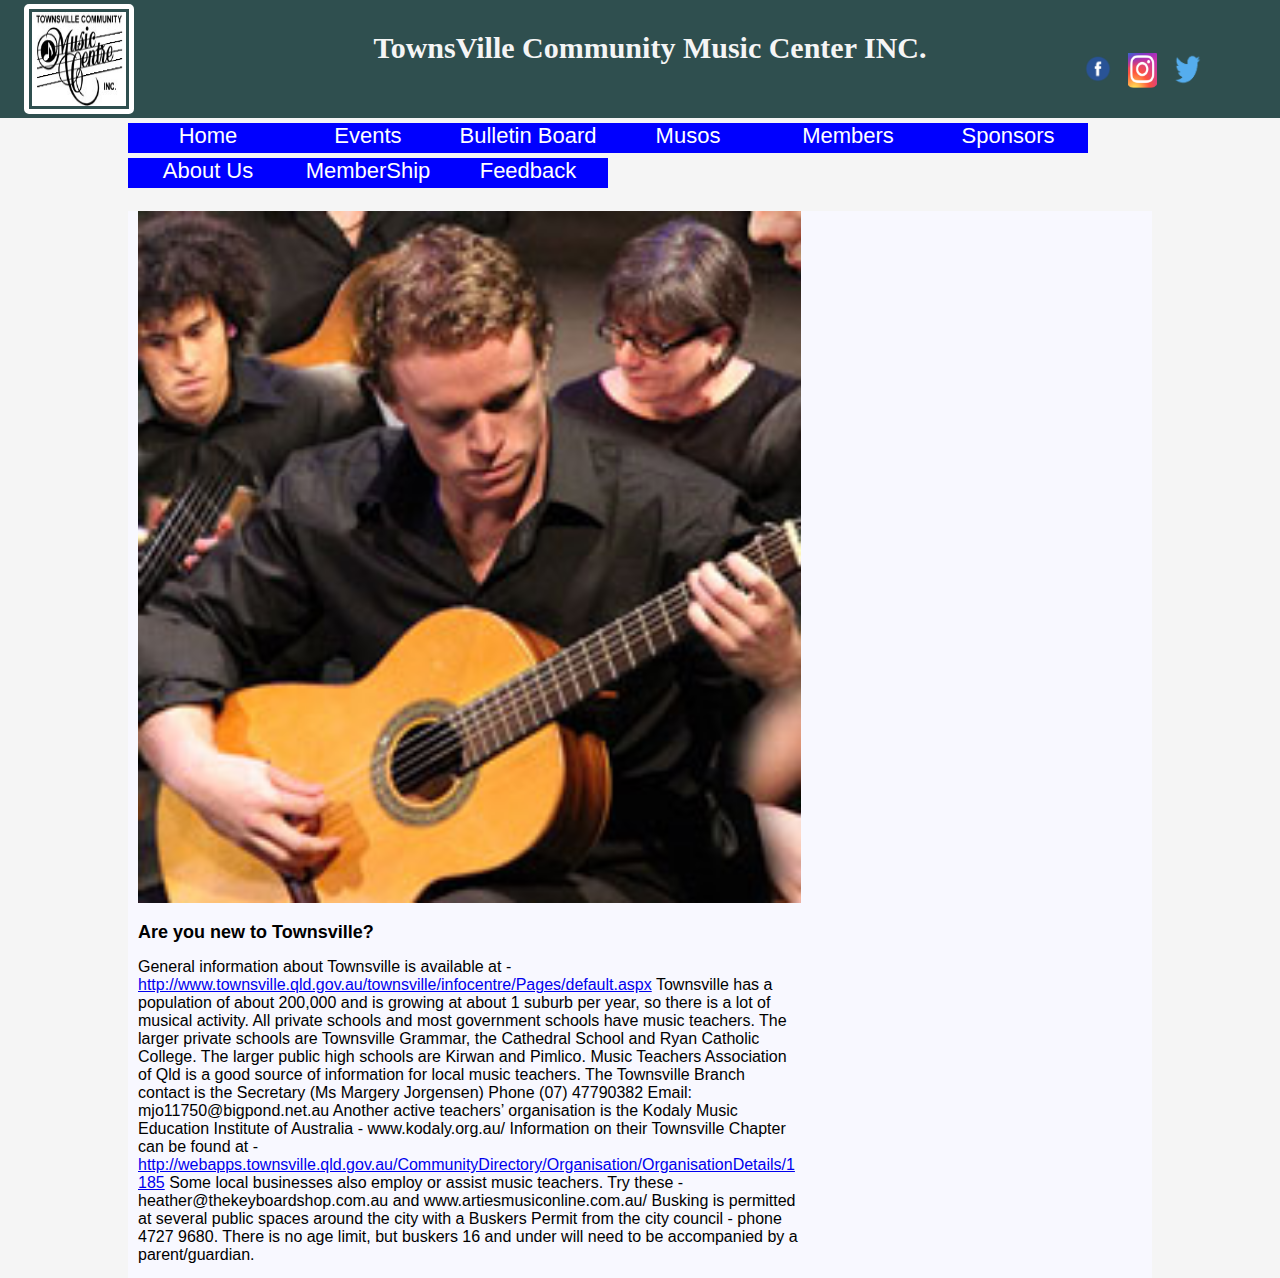
<file: index.html>
<!DOCTYPE html>
<html lang="en" xmlns="">
<head>
    <meta charset="UTF-8">
    <title>Home</title>
    <link rel="stylesheet" href="css/rwd.css" type="text/css">
    <link rel="stylesheet" href="css/styles.css" type="text/css">
    <link rel="stylesheet" href="css/nav.css" type="text/css">
    <script src="js/nav.js"></script>
    <script src="js/jquery-3.2.1.js"></script>
	


</head>
<body onLoad="run_first()">
<header class="col-12 col-s-12">
    <div class="col-10 col-s-12">
        <a href="index.html" ><img class="col-2" src="images/logo.jpg" id="logo" alt="logo image"></a>
        <h1 class=" col-8 header-heading">TownsVille Community Music Center INC.</h1>

    </div>
    <div class="col-2 col-s-12 menu-social-link">
        <nav>
            <img src="images/facebook.png" class="social-link-img">
            <img src="images/insta.png" class="social-link-img">
            <img src="images/twitter.png" class="social-link-img">
        </nav>
    </div>
</header>

<div class="row-custom">
    <ul class="top-level-menu" id="top_menu">
        <li><a href="index.html" >Home </a></li>
        <li>
            <a href="events.html" >Events</a>
        </li>
        <li><a href="bulletinboard.html" >Bulletin Board</a></li>
        <li><a href="musos.html" >Musos</a></li>
        <li><a href="members.html" >Members</a></li>
        <li><a href="sponsors.html">Sponsors</a></li>
        <li><a href="aboutus.html" >About Us</a></li>
        <li><a href="membershipapplicationform.html" >MemberShip</a></li>
        <li><a href="Feedback.html" >Feedback</a></li>
    </ul>
</div>
<br>




<div class="row-custom" style="background-color: ghostwhite">

    <div class="col-8 col-s-12">


<div>
    <img src="images/random1.jpg" class="volley-intro">
			     <p class="paragraph-align">
            
		
			
          <h2>Are you new to Townsville?</h2>
General information about Townsville is available at -

<a href="http://www.townsville.qld.gov.au/townsville/infocentre/Pages/default.aspx">
http://www.townsville.qld.gov.au/townsville/infocentre/Pages/default.aspx</a>

Townsville has a population of about 200,000 and is growing at about 1 suburb per year, so there is a lot of musical activity. All private schools and most government schools have music teachers. The larger private schools are Townsville Grammar, the Cathedral School and Ryan Catholic College. The larger public high schools are Kirwan and Pimlico.

Music Teachers Association of Qld is a good source of information for local music teachers.
The Townsville Branch contact is the Secretary (Ms Margery Jorgensen)
Phone (07) 47790382
Email: mjo11750@bigpond.net.au
Another active teachers’ organisation is the Kodaly Music Education Institute of Australia -
www.kodaly.org.au/
Information on their Townsville Chapter can be found at -

<a href="http://webapps.townsville.qld.gov.au/CommunityDirectory/Organisation/OrganisationDetails/1185">
http://webapps.townsville.qld.gov.au/CommunityDirectory/Organisation/OrganisationDetails/1185</a>

Some local businesses also employ or assist music teachers. Try these - 
heather@thekeyboardshop.com.au 
and www.artiesmusiconline.com.au/

Busking is permitted at several public spaces around the city with a Buskers Permit from the city council - phone 4727 9680.
There is no age limit, but buskers 16 and under will need to be accompanied by a parent/guardian.


        </p>
		
		</div>

     
       
    </div>
	</div>
	
	


		 



</body>







</body>
</html>
</file>
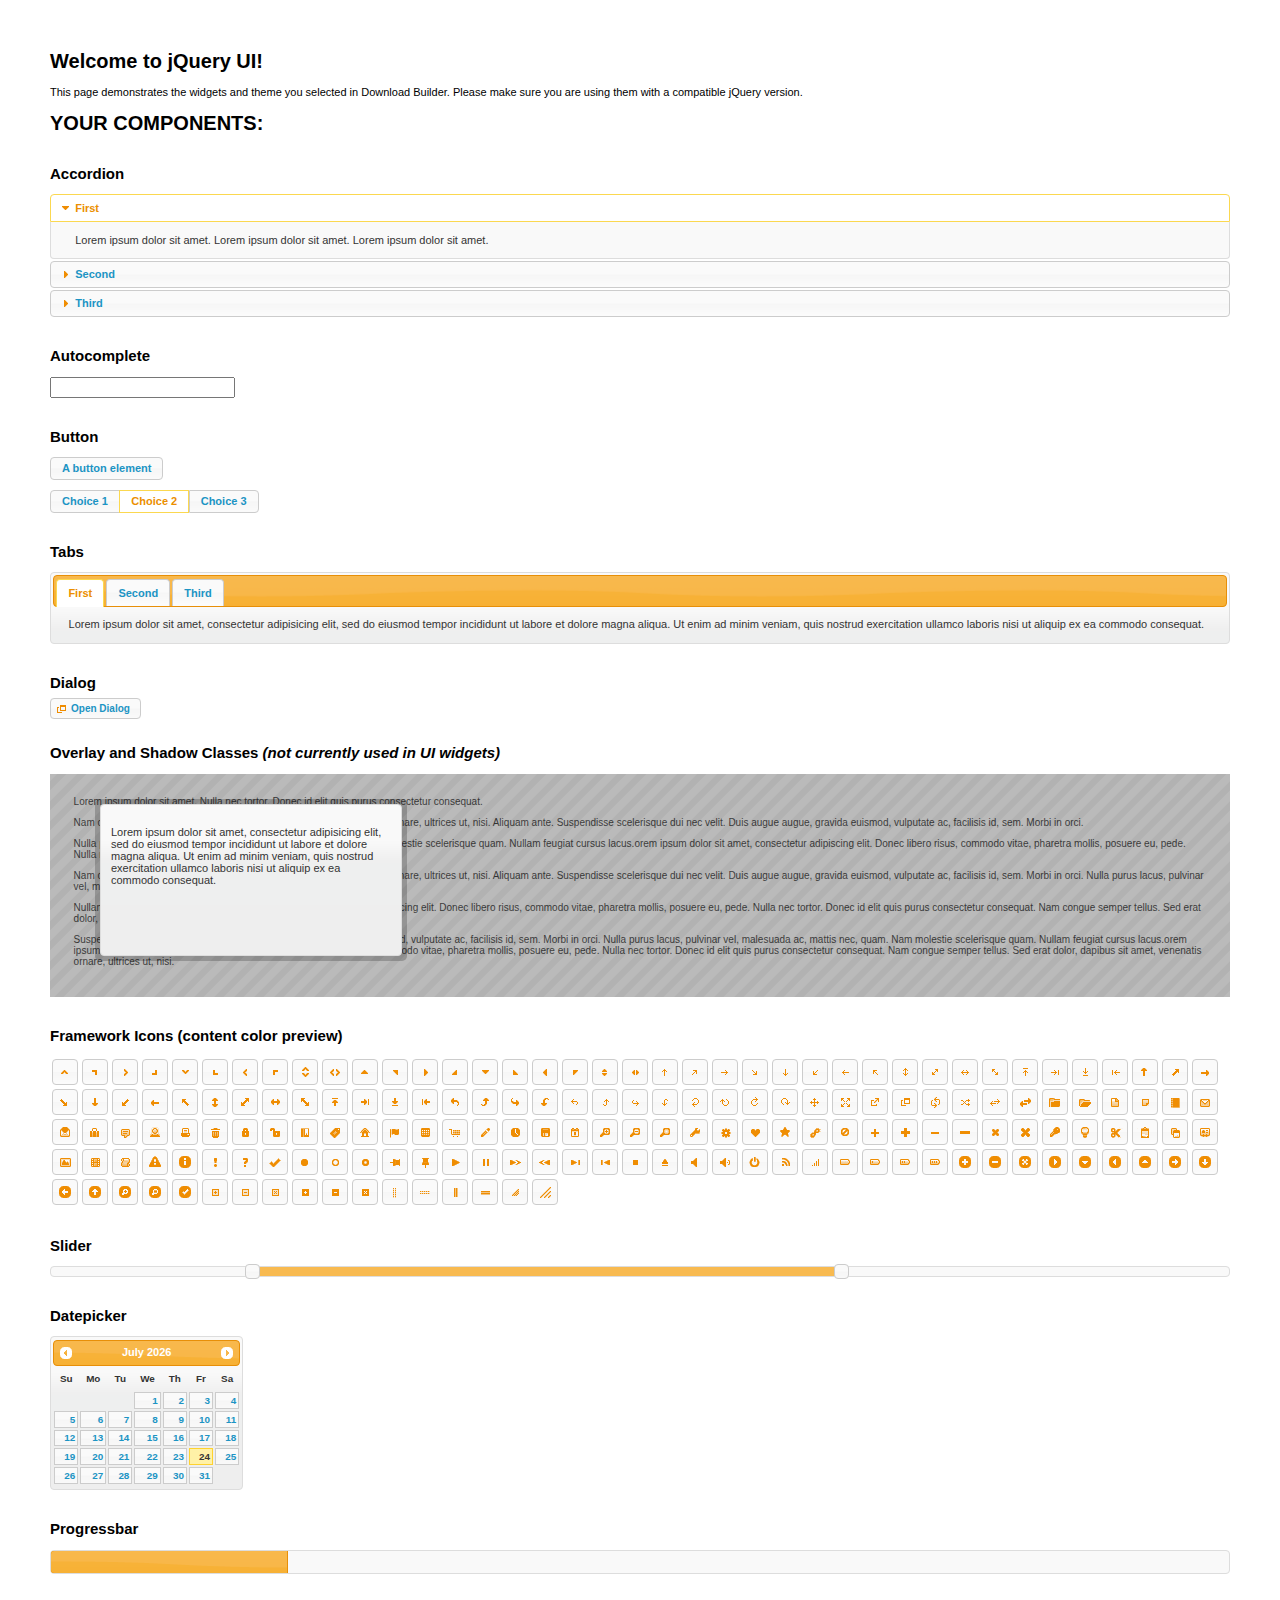
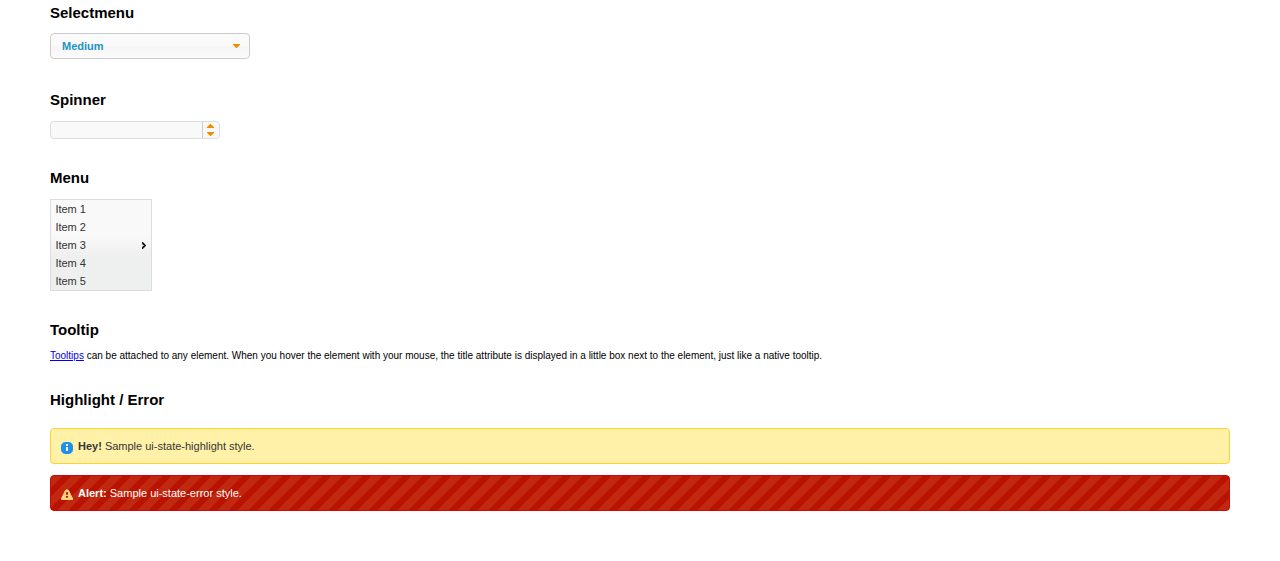
<file: scripts/jquery-ui-1.11.1/index.html>
<!doctype html>
<html lang="us">
<head>
	<meta charset="utf-8">
	<title>jQuery UI Example Page</title>
	<link href="jquery-ui.css" rel="stylesheet">
	<style>
	body{
		font: 62.5% "Trebuchet MS", sans-serif;
		margin: 50px;
	}
	.demoHeaders {
		margin-top: 2em;
	}
	#dialog-link {
		padding: .4em 1em .4em 20px;
		text-decoration: none;
		position: relative;
	}
	#dialog-link span.ui-icon {
		margin: 0 5px 0 0;
		position: absolute;
		left: .2em;
		top: 50%;
		margin-top: -8px;
	}
	#icons {
		margin: 0;
		padding: 0;
	}
	#icons li {
		margin: 2px;
		position: relative;
		padding: 4px 0;
		cursor: pointer;
		float: left;
		list-style: none;
	}
	#icons span.ui-icon {
		float: left;
		margin: 0 4px;
	}
	.fakewindowcontain .ui-widget-overlay {
		position: absolute;
	}
	select {
		width: 200px;
	}
	</style>
</head>
<body>

<h1>Welcome to jQuery UI!</h1>

<div class="ui-widget">
	<p>This page demonstrates the widgets and theme you selected in Download Builder. Please make sure you are using them with a compatible jQuery version.</p>
</div>

<h1>YOUR COMPONENTS:</h1>


<!-- Accordion -->
<h2 class="demoHeaders">Accordion</h2>
<div id="accordion">
	<h3>First</h3>
	<div>Lorem ipsum dolor sit amet. Lorem ipsum dolor sit amet. Lorem ipsum dolor sit amet.</div>
	<h3>Second</h3>
	<div>Phasellus mattis tincidunt nibh.</div>
	<h3>Third</h3>
	<div>Nam dui erat, auctor a, dignissim quis.</div>
</div>



<!-- Autocomplete -->
<h2 class="demoHeaders">Autocomplete</h2>
<div>
	<input id="autocomplete" title="type &quot;a&quot;">
</div>



<!-- Button -->
<h2 class="demoHeaders">Button</h2>
<button id="button">A button element</button>
<form style="margin-top: 1em;">
	<div id="radioset">
		<input type="radio" id="radio1" name="radio"><label for="radio1">Choice 1</label>
		<input type="radio" id="radio2" name="radio" checked="checked"><label for="radio2">Choice 2</label>
		<input type="radio" id="radio3" name="radio"><label for="radio3">Choice 3</label>
	</div>
</form>



<!-- Tabs -->
<h2 class="demoHeaders">Tabs</h2>
<div id="tabs">
	<ul>
		<li><a href="#tabs-1">First</a></li>
		<li><a href="#tabs-2">Second</a></li>
		<li><a href="#tabs-3">Third</a></li>
	</ul>
	<div id="tabs-1">Lorem ipsum dolor sit amet, consectetur adipisicing elit, sed do eiusmod tempor incididunt ut labore et dolore magna aliqua. Ut enim ad minim veniam, quis nostrud exercitation ullamco laboris nisi ut aliquip ex ea commodo consequat.</div>
	<div id="tabs-2">Phasellus mattis tincidunt nibh. Cras orci urna, blandit id, pretium vel, aliquet ornare, felis. Maecenas scelerisque sem non nisl. Fusce sed lorem in enim dictum bibendum.</div>
	<div id="tabs-3">Nam dui erat, auctor a, dignissim quis, sollicitudin eu, felis. Pellentesque nisi urna, interdum eget, sagittis et, consequat vestibulum, lacus. Mauris porttitor ullamcorper augue.</div>
</div>



<!-- Dialog NOTE: Dialog is not generated by UI in this demo so it can be visually styled in themeroller-->
<h2 class="demoHeaders">Dialog</h2>
<p><a href="#" id="dialog-link" class="ui-state-default ui-corner-all"><span class="ui-icon ui-icon-newwin"></span>Open Dialog</a></p>

<h2 class="demoHeaders">Overlay and Shadow Classes <em>(not currently used in UI widgets)</em></h2>
<div style="position: relative; width: 96%; height: 200px; padding:1% 2%; overflow:hidden;" class="fakewindowcontain">
	<p>Lorem ipsum dolor sit amet,  Nulla nec tortor. Donec id elit quis purus consectetur consequat. </p><p>Nam congue semper tellus. Sed erat dolor, dapibus sit amet, venenatis ornare, ultrices ut, nisi. Aliquam ante. Suspendisse scelerisque dui nec velit. Duis augue augue, gravida euismod, vulputate ac, facilisis id, sem. Morbi in orci. </p><p>Nulla purus lacus, pulvinar vel, malesuada ac, mattis nec, quam. Nam molestie scelerisque quam. Nullam feugiat cursus lacus.orem ipsum dolor sit amet, consectetur adipiscing elit. Donec libero risus, commodo vitae, pharetra mollis, posuere eu, pede. Nulla nec tortor. Donec id elit quis purus consectetur consequat. </p><p>Nam congue semper tellus. Sed erat dolor, dapibus sit amet, venenatis ornare, ultrices ut, nisi. Aliquam ante. Suspendisse scelerisque dui nec velit. Duis augue augue, gravida euismod, vulputate ac, facilisis id, sem. Morbi in orci. Nulla purus lacus, pulvinar vel, malesuada ac, mattis nec, quam. Nam molestie scelerisque quam. </p><p>Nullam feugiat cursus lacus.orem ipsum dolor sit amet, consectetur adipiscing elit. Donec libero risus, commodo vitae, pharetra mollis, posuere eu, pede. Nulla nec tortor. Donec id elit quis purus consectetur consequat. Nam congue semper tellus. Sed erat dolor, dapibus sit amet, venenatis ornare, ultrices ut, nisi. Aliquam ante. </p><p>Suspendisse scelerisque dui nec velit. Duis augue augue, gravida euismod, vulputate ac, facilisis id, sem. Morbi in orci. Nulla purus lacus, pulvinar vel, malesuada ac, mattis nec, quam. Nam molestie scelerisque quam. Nullam feugiat cursus lacus.orem ipsum dolor sit amet, consectetur adipiscing elit. Donec libero risus, commodo vitae, pharetra mollis, posuere eu, pede. Nulla nec tortor. Donec id elit quis purus consectetur consequat. Nam congue semper tellus. Sed erat dolor, dapibus sit amet, venenatis ornare, ultrices ut, nisi. </p>

	<!-- ui-dialog -->
	<div class="ui-overlay"><div class="ui-widget-overlay"></div><div class="ui-widget-shadow ui-corner-all" style="width: 302px; height: 152px; position: absolute; left: 50px; top: 30px;"></div></div>
	<div style="position: absolute; width: 280px; height: 130px;left: 50px; top: 30px; padding: 10px;" class="ui-widget ui-widget-content ui-corner-all">
		<div class="ui-dialog-content ui-widget-content" style="background: none; border: 0;">
			<p>Lorem ipsum dolor sit amet, consectetur adipisicing elit, sed do eiusmod tempor incididunt ut labore et dolore magna aliqua. Ut enim ad minim veniam, quis nostrud exercitation ullamco laboris nisi ut aliquip ex ea commodo consequat.</p>
		</div>
	</div>

</div>

<!-- ui-dialog -->
<div id="dialog" title="Dialog Title">
	<p>Lorem ipsum dolor sit amet, consectetur adipisicing elit, sed do eiusmod tempor incididunt ut labore et dolore magna aliqua. Ut enim ad minim veniam, quis nostrud exercitation ullamco laboris nisi ut aliquip ex ea commodo consequat.</p>
</div>



<h2 class="demoHeaders">Framework Icons (content color preview)</h2>
<ul id="icons" class="ui-widget ui-helper-clearfix">
	<li class="ui-state-default ui-corner-all" title=".ui-icon-carat-1-n"><span class="ui-icon ui-icon-carat-1-n"></span></li>
	<li class="ui-state-default ui-corner-all" title=".ui-icon-carat-1-ne"><span class="ui-icon ui-icon-carat-1-ne"></span></li>
	<li class="ui-state-default ui-corner-all" title=".ui-icon-carat-1-e"><span class="ui-icon ui-icon-carat-1-e"></span></li>
	<li class="ui-state-default ui-corner-all" title=".ui-icon-carat-1-se"><span class="ui-icon ui-icon-carat-1-se"></span></li>
	<li class="ui-state-default ui-corner-all" title=".ui-icon-carat-1-s"><span class="ui-icon ui-icon-carat-1-s"></span></li>
	<li class="ui-state-default ui-corner-all" title=".ui-icon-carat-1-sw"><span class="ui-icon ui-icon-carat-1-sw"></span></li>
	<li class="ui-state-default ui-corner-all" title=".ui-icon-carat-1-w"><span class="ui-icon ui-icon-carat-1-w"></span></li>
	<li class="ui-state-default ui-corner-all" title=".ui-icon-carat-1-nw"><span class="ui-icon ui-icon-carat-1-nw"></span></li>
	<li class="ui-state-default ui-corner-all" title=".ui-icon-carat-2-n-s"><span class="ui-icon ui-icon-carat-2-n-s"></span></li>
	<li class="ui-state-default ui-corner-all" title=".ui-icon-carat-2-e-w"><span class="ui-icon ui-icon-carat-2-e-w"></span></li>
	<li class="ui-state-default ui-corner-all" title=".ui-icon-triangle-1-n"><span class="ui-icon ui-icon-triangle-1-n"></span></li>
	<li class="ui-state-default ui-corner-all" title=".ui-icon-triangle-1-ne"><span class="ui-icon ui-icon-triangle-1-ne"></span></li>
	<li class="ui-state-default ui-corner-all" title=".ui-icon-triangle-1-e"><span class="ui-icon ui-icon-triangle-1-e"></span></li>
	<li class="ui-state-default ui-corner-all" title=".ui-icon-triangle-1-se"><span class="ui-icon ui-icon-triangle-1-se"></span></li>
	<li class="ui-state-default ui-corner-all" title=".ui-icon-triangle-1-s"><span class="ui-icon ui-icon-triangle-1-s"></span></li>
	<li class="ui-state-default ui-corner-all" title=".ui-icon-triangle-1-sw"><span class="ui-icon ui-icon-triangle-1-sw"></span></li>
	<li class="ui-state-default ui-corner-all" title=".ui-icon-triangle-1-w"><span class="ui-icon ui-icon-triangle-1-w"></span></li>
	<li class="ui-state-default ui-corner-all" title=".ui-icon-triangle-1-nw"><span class="ui-icon ui-icon-triangle-1-nw"></span></li>
	<li class="ui-state-default ui-corner-all" title=".ui-icon-triangle-2-n-s"><span class="ui-icon ui-icon-triangle-2-n-s"></span></li>
	<li class="ui-state-default ui-corner-all" title=".ui-icon-triangle-2-e-w"><span class="ui-icon ui-icon-triangle-2-e-w"></span></li>
	<li class="ui-state-default ui-corner-all" title=".ui-icon-arrow-1-n"><span class="ui-icon ui-icon-arrow-1-n"></span></li>
	<li class="ui-state-default ui-corner-all" title=".ui-icon-arrow-1-ne"><span class="ui-icon ui-icon-arrow-1-ne"></span></li>
	<li class="ui-state-default ui-corner-all" title=".ui-icon-arrow-1-e"><span class="ui-icon ui-icon-arrow-1-e"></span></li>
	<li class="ui-state-default ui-corner-all" title=".ui-icon-arrow-1-se"><span class="ui-icon ui-icon-arrow-1-se"></span></li>
	<li class="ui-state-default ui-corner-all" title=".ui-icon-arrow-1-s"><span class="ui-icon ui-icon-arrow-1-s"></span></li>
	<li class="ui-state-default ui-corner-all" title=".ui-icon-arrow-1-sw"><span class="ui-icon ui-icon-arrow-1-sw"></span></li>
	<li class="ui-state-default ui-corner-all" title=".ui-icon-arrow-1-w"><span class="ui-icon ui-icon-arrow-1-w"></span></li>
	<li class="ui-state-default ui-corner-all" title=".ui-icon-arrow-1-nw"><span class="ui-icon ui-icon-arrow-1-nw"></span></li>
	<li class="ui-state-default ui-corner-all" title=".ui-icon-arrow-2-n-s"><span class="ui-icon ui-icon-arrow-2-n-s"></span></li>
	<li class="ui-state-default ui-corner-all" title=".ui-icon-arrow-2-ne-sw"><span class="ui-icon ui-icon-arrow-2-ne-sw"></span></li>
	<li class="ui-state-default ui-corner-all" title=".ui-icon-arrow-2-e-w"><span class="ui-icon ui-icon-arrow-2-e-w"></span></li>
	<li class="ui-state-default ui-corner-all" title=".ui-icon-arrow-2-se-nw"><span class="ui-icon ui-icon-arrow-2-se-nw"></span></li>
	<li class="ui-state-default ui-corner-all" title=".ui-icon-arrowstop-1-n"><span class="ui-icon ui-icon-arrowstop-1-n"></span></li>
	<li class="ui-state-default ui-corner-all" title=".ui-icon-arrowstop-1-e"><span class="ui-icon ui-icon-arrowstop-1-e"></span></li>
	<li class="ui-state-default ui-corner-all" title=".ui-icon-arrowstop-1-s"><span class="ui-icon ui-icon-arrowstop-1-s"></span></li>
	<li class="ui-state-default ui-corner-all" title=".ui-icon-arrowstop-1-w"><span class="ui-icon ui-icon-arrowstop-1-w"></span></li>
	<li class="ui-state-default ui-corner-all" title=".ui-icon-arrowthick-1-n"><span class="ui-icon ui-icon-arrowthick-1-n"></span></li>
	<li class="ui-state-default ui-corner-all" title=".ui-icon-arrowthick-1-ne"><span class="ui-icon ui-icon-arrowthick-1-ne"></span></li>
	<li class="ui-state-default ui-corner-all" title=".ui-icon-arrowthick-1-e"><span class="ui-icon ui-icon-arrowthick-1-e"></span></li>
	<li class="ui-state-default ui-corner-all" title=".ui-icon-arrowthick-1-se"><span class="ui-icon ui-icon-arrowthick-1-se"></span></li>
	<li class="ui-state-default ui-corner-all" title=".ui-icon-arrowthick-1-s"><span class="ui-icon ui-icon-arrowthick-1-s"></span></li>
	<li class="ui-state-default ui-corner-all" title=".ui-icon-arrowthick-1-sw"><span class="ui-icon ui-icon-arrowthick-1-sw"></span></li>
	<li class="ui-state-default ui-corner-all" title=".ui-icon-arrowthick-1-w"><span class="ui-icon ui-icon-arrowthick-1-w"></span></li>
	<li class="ui-state-default ui-corner-all" title=".ui-icon-arrowthick-1-nw"><span class="ui-icon ui-icon-arrowthick-1-nw"></span></li>
	<li class="ui-state-default ui-corner-all" title=".ui-icon-arrowthick-2-n-s"><span class="ui-icon ui-icon-arrowthick-2-n-s"></span></li>
	<li class="ui-state-default ui-corner-all" title=".ui-icon-arrowthick-2-ne-sw"><span class="ui-icon ui-icon-arrowthick-2-ne-sw"></span></li>
	<li class="ui-state-default ui-corner-all" title=".ui-icon-arrowthick-2-e-w"><span class="ui-icon ui-icon-arrowthick-2-e-w"></span></li>
	<li class="ui-state-default ui-corner-all" title=".ui-icon-arrowthick-2-se-nw"><span class="ui-icon ui-icon-arrowthick-2-se-nw"></span></li>
	<li class="ui-state-default ui-corner-all" title=".ui-icon-arrowthickstop-1-n"><span class="ui-icon ui-icon-arrowthickstop-1-n"></span></li>
	<li class="ui-state-default ui-corner-all" title=".ui-icon-arrowthickstop-1-e"><span class="ui-icon ui-icon-arrowthickstop-1-e"></span></li>
	<li class="ui-state-default ui-corner-all" title=".ui-icon-arrowthickstop-1-s"><span class="ui-icon ui-icon-arrowthickstop-1-s"></span></li>
	<li class="ui-state-default ui-corner-all" title=".ui-icon-arrowthickstop-1-w"><span class="ui-icon ui-icon-arrowthickstop-1-w"></span></li>
	<li class="ui-state-default ui-corner-all" title=".ui-icon-arrowreturnthick-1-w"><span class="ui-icon ui-icon-arrowreturnthick-1-w"></span></li>
	<li class="ui-state-default ui-corner-all" title=".ui-icon-arrowreturnthick-1-n"><span class="ui-icon ui-icon-arrowreturnthick-1-n"></span></li>
	<li class="ui-state-default ui-corner-all" title=".ui-icon-arrowreturnthick-1-e"><span class="ui-icon ui-icon-arrowreturnthick-1-e"></span></li>
	<li class="ui-state-default ui-corner-all" title=".ui-icon-arrowreturnthick-1-s"><span class="ui-icon ui-icon-arrowreturnthick-1-s"></span></li>
	<li class="ui-state-default ui-corner-all" title=".ui-icon-arrowreturn-1-w"><span class="ui-icon ui-icon-arrowreturn-1-w"></span></li>
	<li class="ui-state-default ui-corner-all" title=".ui-icon-arrowreturn-1-n"><span class="ui-icon ui-icon-arrowreturn-1-n"></span></li>
	<li class="ui-state-default ui-corner-all" title=".ui-icon-arrowreturn-1-e"><span class="ui-icon ui-icon-arrowreturn-1-e"></span></li>
	<li class="ui-state-default ui-corner-all" title=".ui-icon-arrowreturn-1-s"><span class="ui-icon ui-icon-arrowreturn-1-s"></span></li>
	<li class="ui-state-default ui-corner-all" title=".ui-icon-arrowrefresh-1-w"><span class="ui-icon ui-icon-arrowrefresh-1-w"></span></li>
	<li class="ui-state-default ui-corner-all" title=".ui-icon-arrowrefresh-1-n"><span class="ui-icon ui-icon-arrowrefresh-1-n"></span></li>
	<li class="ui-state-default ui-corner-all" title=".ui-icon-arrowrefresh-1-e"><span class="ui-icon ui-icon-arrowrefresh-1-e"></span></li>
	<li class="ui-state-default ui-corner-all" title=".ui-icon-arrowrefresh-1-s"><span class="ui-icon ui-icon-arrowrefresh-1-s"></span></li>
	<li class="ui-state-default ui-corner-all" title=".ui-icon-arrow-4"><span class="ui-icon ui-icon-arrow-4"></span></li>
	<li class="ui-state-default ui-corner-all" title=".ui-icon-arrow-4-diag"><span class="ui-icon ui-icon-arrow-4-diag"></span></li>
	<li class="ui-state-default ui-corner-all" title=".ui-icon-extlink"><span class="ui-icon ui-icon-extlink"></span></li>
	<li class="ui-state-default ui-corner-all" title=".ui-icon-newwin"><span class="ui-icon ui-icon-newwin"></span></li>
	<li class="ui-state-default ui-corner-all" title=".ui-icon-refresh"><span class="ui-icon ui-icon-refresh"></span></li>
	<li class="ui-state-default ui-corner-all" title=".ui-icon-shuffle"><span class="ui-icon ui-icon-shuffle"></span></li>
	<li class="ui-state-default ui-corner-all" title=".ui-icon-transfer-e-w"><span class="ui-icon ui-icon-transfer-e-w"></span></li>
	<li class="ui-state-default ui-corner-all" title=".ui-icon-transferthick-e-w"><span class="ui-icon ui-icon-transferthick-e-w"></span></li>
	<li class="ui-state-default ui-corner-all" title=".ui-icon-folder-collapsed"><span class="ui-icon ui-icon-folder-collapsed"></span></li>
	<li class="ui-state-default ui-corner-all" title=".ui-icon-folder-open"><span class="ui-icon ui-icon-folder-open"></span></li>
	<li class="ui-state-default ui-corner-all" title=".ui-icon-document"><span class="ui-icon ui-icon-document"></span></li>
	<li class="ui-state-default ui-corner-all" title=".ui-icon-document-b"><span class="ui-icon ui-icon-document-b"></span></li>
	<li class="ui-state-default ui-corner-all" title=".ui-icon-note"><span class="ui-icon ui-icon-note"></span></li>
	<li class="ui-state-default ui-corner-all" title=".ui-icon-mail-closed"><span class="ui-icon ui-icon-mail-closed"></span></li>
	<li class="ui-state-default ui-corner-all" title=".ui-icon-mail-open"><span class="ui-icon ui-icon-mail-open"></span></li>
	<li class="ui-state-default ui-corner-all" title=".ui-icon-suitcase"><span class="ui-icon ui-icon-suitcase"></span></li>
	<li class="ui-state-default ui-corner-all" title=".ui-icon-comment"><span class="ui-icon ui-icon-comment"></span></li>
	<li class="ui-state-default ui-corner-all" title=".ui-icon-person"><span class="ui-icon ui-icon-person"></span></li>
	<li class="ui-state-default ui-corner-all" title=".ui-icon-print"><span class="ui-icon ui-icon-print"></span></li>
	<li class="ui-state-default ui-corner-all" title=".ui-icon-trash"><span class="ui-icon ui-icon-trash"></span></li>
	<li class="ui-state-default ui-corner-all" title=".ui-icon-locked"><span class="ui-icon ui-icon-locked"></span></li>
	<li class="ui-state-default ui-corner-all" title=".ui-icon-unlocked"><span class="ui-icon ui-icon-unlocked"></span></li>
	<li class="ui-state-default ui-corner-all" title=".ui-icon-bookmark"><span class="ui-icon ui-icon-bookmark"></span></li>
	<li class="ui-state-default ui-corner-all" title=".ui-icon-tag"><span class="ui-icon ui-icon-tag"></span></li>
	<li class="ui-state-default ui-corner-all" title=".ui-icon-home"><span class="ui-icon ui-icon-home"></span></li>
	<li class="ui-state-default ui-corner-all" title=".ui-icon-flag"><span class="ui-icon ui-icon-flag"></span></li>
	<li class="ui-state-default ui-corner-all" title=".ui-icon-calculator"><span class="ui-icon ui-icon-calculator"></span></li>
	<li class="ui-state-default ui-corner-all" title=".ui-icon-cart"><span class="ui-icon ui-icon-cart"></span></li>
	<li class="ui-state-default ui-corner-all" title=".ui-icon-pencil"><span class="ui-icon ui-icon-pencil"></span></li>
	<li class="ui-state-default ui-corner-all" title=".ui-icon-clock"><span class="ui-icon ui-icon-clock"></span></li>
	<li class="ui-state-default ui-corner-all" title=".ui-icon-disk"><span class="ui-icon ui-icon-disk"></span></li>
	<li class="ui-state-default ui-corner-all" title=".ui-icon-calendar"><span class="ui-icon ui-icon-calendar"></span></li>
	<li class="ui-state-default ui-corner-all" title=".ui-icon-zoomin"><span class="ui-icon ui-icon-zoomin"></span></li>
	<li class="ui-state-default ui-corner-all" title=".ui-icon-zoomout"><span class="ui-icon ui-icon-zoomout"></span></li>
	<li class="ui-state-default ui-corner-all" title=".ui-icon-search"><span class="ui-icon ui-icon-search"></span></li>
	<li class="ui-state-default ui-corner-all" title=".ui-icon-wrench"><span class="ui-icon ui-icon-wrench"></span></li>
	<li class="ui-state-default ui-corner-all" title=".ui-icon-gear"><span class="ui-icon ui-icon-gear"></span></li>
	<li class="ui-state-default ui-corner-all" title=".ui-icon-heart"><span class="ui-icon ui-icon-heart"></span></li>
	<li class="ui-state-default ui-corner-all" title=".ui-icon-star"><span class="ui-icon ui-icon-star"></span></li>
	<li class="ui-state-default ui-corner-all" title=".ui-icon-link"><span class="ui-icon ui-icon-link"></span></li>
	<li class="ui-state-default ui-corner-all" title=".ui-icon-cancel"><span class="ui-icon ui-icon-cancel"></span></li>
	<li class="ui-state-default ui-corner-all" title=".ui-icon-plus"><span class="ui-icon ui-icon-plus"></span></li>
	<li class="ui-state-default ui-corner-all" title=".ui-icon-plusthick"><span class="ui-icon ui-icon-plusthick"></span></li>
	<li class="ui-state-default ui-corner-all" title=".ui-icon-minus"><span class="ui-icon ui-icon-minus"></span></li>
	<li class="ui-state-default ui-corner-all" title=".ui-icon-minusthick"><span class="ui-icon ui-icon-minusthick"></span></li>
	<li class="ui-state-default ui-corner-all" title=".ui-icon-close"><span class="ui-icon ui-icon-close"></span></li>
	<li class="ui-state-default ui-corner-all" title=".ui-icon-closethick"><span class="ui-icon ui-icon-closethick"></span></li>
	<li class="ui-state-default ui-corner-all" title=".ui-icon-key"><span class="ui-icon ui-icon-key"></span></li>
	<li class="ui-state-default ui-corner-all" title=".ui-icon-lightbulb"><span class="ui-icon ui-icon-lightbulb"></span></li>
	<li class="ui-state-default ui-corner-all" title=".ui-icon-scissors"><span class="ui-icon ui-icon-scissors"></span></li>
	<li class="ui-state-default ui-corner-all" title=".ui-icon-clipboard"><span class="ui-icon ui-icon-clipboard"></span></li>
	<li class="ui-state-default ui-corner-all" title=".ui-icon-copy"><span class="ui-icon ui-icon-copy"></span></li>
	<li class="ui-state-default ui-corner-all" title=".ui-icon-contact"><span class="ui-icon ui-icon-contact"></span></li>
	<li class="ui-state-default ui-corner-all" title=".ui-icon-image"><span class="ui-icon ui-icon-image"></span></li>
	<li class="ui-state-default ui-corner-all" title=".ui-icon-video"><span class="ui-icon ui-icon-video"></span></li>
	<li class="ui-state-default ui-corner-all" title=".ui-icon-script"><span class="ui-icon ui-icon-script"></span></li>
	<li class="ui-state-default ui-corner-all" title=".ui-icon-alert"><span class="ui-icon ui-icon-alert"></span></li>
	<li class="ui-state-default ui-corner-all" title=".ui-icon-info"><span class="ui-icon ui-icon-info"></span></li>
	<li class="ui-state-default ui-corner-all" title=".ui-icon-notice"><span class="ui-icon ui-icon-notice"></span></li>
	<li class="ui-state-default ui-corner-all" title=".ui-icon-help"><span class="ui-icon ui-icon-help"></span></li>
	<li class="ui-state-default ui-corner-all" title=".ui-icon-check"><span class="ui-icon ui-icon-check"></span></li>
	<li class="ui-state-default ui-corner-all" title=".ui-icon-bullet"><span class="ui-icon ui-icon-bullet"></span></li>
	<li class="ui-state-default ui-corner-all" title=".ui-icon-radio-off"><span class="ui-icon ui-icon-radio-off"></span></li>
	<li class="ui-state-default ui-corner-all" title=".ui-icon-radio-on"><span class="ui-icon ui-icon-radio-on"></span></li>
	<li class="ui-state-default ui-corner-all" title=".ui-icon-pin-w"><span class="ui-icon ui-icon-pin-w"></span></li>
	<li class="ui-state-default ui-corner-all" title=".ui-icon-pin-s"><span class="ui-icon ui-icon-pin-s"></span></li>
	<li class="ui-state-default ui-corner-all" title=".ui-icon-play"><span class="ui-icon ui-icon-play"></span></li>
	<li class="ui-state-default ui-corner-all" title=".ui-icon-pause"><span class="ui-icon ui-icon-pause"></span></li>
	<li class="ui-state-default ui-corner-all" title=".ui-icon-seek-next"><span class="ui-icon ui-icon-seek-next"></span></li>
	<li class="ui-state-default ui-corner-all" title=".ui-icon-seek-prev"><span class="ui-icon ui-icon-seek-prev"></span></li>
	<li class="ui-state-default ui-corner-all" title=".ui-icon-seek-end"><span class="ui-icon ui-icon-seek-end"></span></li>
	<li class="ui-state-default ui-corner-all" title=".ui-icon-seek-first"><span class="ui-icon ui-icon-seek-first"></span></li>
	<li class="ui-state-default ui-corner-all" title=".ui-icon-stop"><span class="ui-icon ui-icon-stop"></span></li>
	<li class="ui-state-default ui-corner-all" title=".ui-icon-eject"><span class="ui-icon ui-icon-eject"></span></li>
	<li class="ui-state-default ui-corner-all" title=".ui-icon-volume-off"><span class="ui-icon ui-icon-volume-off"></span></li>
	<li class="ui-state-default ui-corner-all" title=".ui-icon-volume-on"><span class="ui-icon ui-icon-volume-on"></span></li>
	<li class="ui-state-default ui-corner-all" title=".ui-icon-power"><span class="ui-icon ui-icon-power"></span></li>
	<li class="ui-state-default ui-corner-all" title=".ui-icon-signal-diag"><span class="ui-icon ui-icon-signal-diag"></span></li>
	<li class="ui-state-default ui-corner-all" title=".ui-icon-signal"><span class="ui-icon ui-icon-signal"></span></li>
	<li class="ui-state-default ui-corner-all" title=".ui-icon-battery-0"><span class="ui-icon ui-icon-battery-0"></span></li>
	<li class="ui-state-default ui-corner-all" title=".ui-icon-battery-1"><span class="ui-icon ui-icon-battery-1"></span></li>
	<li class="ui-state-default ui-corner-all" title=".ui-icon-battery-2"><span class="ui-icon ui-icon-battery-2"></span></li>
	<li class="ui-state-default ui-corner-all" title=".ui-icon-battery-3"><span class="ui-icon ui-icon-battery-3"></span></li>
	<li class="ui-state-default ui-corner-all" title=".ui-icon-circle-plus"><span class="ui-icon ui-icon-circle-plus"></span></li>
	<li class="ui-state-default ui-corner-all" title=".ui-icon-circle-minus"><span class="ui-icon ui-icon-circle-minus"></span></li>
	<li class="ui-state-default ui-corner-all" title=".ui-icon-circle-close"><span class="ui-icon ui-icon-circle-close"></span></li>
	<li class="ui-state-default ui-corner-all" title=".ui-icon-circle-triangle-e"><span class="ui-icon ui-icon-circle-triangle-e"></span></li>
	<li class="ui-state-default ui-corner-all" title=".ui-icon-circle-triangle-s"><span class="ui-icon ui-icon-circle-triangle-s"></span></li>
	<li class="ui-state-default ui-corner-all" title=".ui-icon-circle-triangle-w"><span class="ui-icon ui-icon-circle-triangle-w"></span></li>
	<li class="ui-state-default ui-corner-all" title=".ui-icon-circle-triangle-n"><span class="ui-icon ui-icon-circle-triangle-n"></span></li>
	<li class="ui-state-default ui-corner-all" title=".ui-icon-circle-arrow-e"><span class="ui-icon ui-icon-circle-arrow-e"></span></li>
	<li class="ui-state-default ui-corner-all" title=".ui-icon-circle-arrow-s"><span class="ui-icon ui-icon-circle-arrow-s"></span></li>
	<li class="ui-state-default ui-corner-all" title=".ui-icon-circle-arrow-w"><span class="ui-icon ui-icon-circle-arrow-w"></span></li>
	<li class="ui-state-default ui-corner-all" title=".ui-icon-circle-arrow-n"><span class="ui-icon ui-icon-circle-arrow-n"></span></li>
	<li class="ui-state-default ui-corner-all" title=".ui-icon-circle-zoomin"><span class="ui-icon ui-icon-circle-zoomin"></span></li>
	<li class="ui-state-default ui-corner-all" title=".ui-icon-circle-zoomout"><span class="ui-icon ui-icon-circle-zoomout"></span></li>
	<li class="ui-state-default ui-corner-all" title=".ui-icon-circle-check"><span class="ui-icon ui-icon-circle-check"></span></li>
	<li class="ui-state-default ui-corner-all" title=".ui-icon-circlesmall-plus"><span class="ui-icon ui-icon-circlesmall-plus"></span></li>
	<li class="ui-state-default ui-corner-all" title=".ui-icon-circlesmall-minus"><span class="ui-icon ui-icon-circlesmall-minus"></span></li>
	<li class="ui-state-default ui-corner-all" title=".ui-icon-circlesmall-close"><span class="ui-icon ui-icon-circlesmall-close"></span></li>
	<li class="ui-state-default ui-corner-all" title=".ui-icon-squaresmall-plus"><span class="ui-icon ui-icon-squaresmall-plus"></span></li>
	<li class="ui-state-default ui-corner-all" title=".ui-icon-squaresmall-minus"><span class="ui-icon ui-icon-squaresmall-minus"></span></li>
	<li class="ui-state-default ui-corner-all" title=".ui-icon-squaresmall-close"><span class="ui-icon ui-icon-squaresmall-close"></span></li>
	<li class="ui-state-default ui-corner-all" title=".ui-icon-grip-dotted-vertical"><span class="ui-icon ui-icon-grip-dotted-vertical"></span></li>
	<li class="ui-state-default ui-corner-all" title=".ui-icon-grip-dotted-horizontal"><span class="ui-icon ui-icon-grip-dotted-horizontal"></span></li>
	<li class="ui-state-default ui-corner-all" title=".ui-icon-grip-solid-vertical"><span class="ui-icon ui-icon-grip-solid-vertical"></span></li>
	<li class="ui-state-default ui-corner-all" title=".ui-icon-grip-solid-horizontal"><span class="ui-icon ui-icon-grip-solid-horizontal"></span></li>
	<li class="ui-state-default ui-corner-all" title=".ui-icon-gripsmall-diagonal-se"><span class="ui-icon ui-icon-gripsmall-diagonal-se"></span></li>
	<li class="ui-state-default ui-corner-all" title=".ui-icon-grip-diagonal-se"><span class="ui-icon ui-icon-grip-diagonal-se"></span></li>
</ul>


<!-- Slider -->
<h2 class="demoHeaders">Slider</h2>
<div id="slider"></div>



<!-- Datepicker -->
<h2 class="demoHeaders">Datepicker</h2>
<div id="datepicker"></div>



<!-- Progressbar -->
<h2 class="demoHeaders">Progressbar</h2>
<div id="progressbar"></div>



<!-- Progressbar -->
<h2 class="demoHeaders">Selectmenu</h2>
<select id="selectmenu">
	<option>Slower</option>
	<option>Slow</option>
	<option selected="selected">Medium</option>
	<option>Fast</option>
	<option>Faster</option>
</select>



<!-- Spinner -->
<h2 class="demoHeaders">Spinner</h2>
<input id="spinner">



<!-- Menu -->
<h2 class="demoHeaders">Menu</h2>
<ul style="width:100px;" id="menu">
	<li>Item 1</li>
	<li>Item 2</li>
	<li>Item 3
		<ul>
			<li>Item 3-1</li>
			<li>Item 3-2</li>
			<li>Item 3-3</li>
			<li>Item 3-4</li>
			<li>Item 3-5</li>
		</ul>
	</li>
	<li>Item 4</li>
	<li>Item 5</li>
</ul>



<!-- Tooltip -->
<h2 class="demoHeaders">Tooltip</h2>
<p id="tooltip">
	<a href="#" title="That&apos;s what this widget is">Tooltips</a> can be attached to any element. When you hover
the element with your mouse, the title attribute is displayed in a little box next to the element, just like a native tooltip.
</p>


<!-- Highlight / Error -->
<h2 class="demoHeaders">Highlight / Error</h2>
<div class="ui-widget">
	<div class="ui-state-highlight ui-corner-all" style="margin-top: 20px; padding: 0 .7em;">
		<p><span class="ui-icon ui-icon-info" style="float: left; margin-right: .3em;"></span>
		<strong>Hey!</strong> Sample ui-state-highlight style.</p>
	</div>
</div>
<br>
<div class="ui-widget">
	<div class="ui-state-error ui-corner-all" style="padding: 0 .7em;">
		<p><span class="ui-icon ui-icon-alert" style="float: left; margin-right: .3em;"></span>
		<strong>Alert:</strong> Sample ui-state-error style.</p>
	</div>
</div>

<script src="external/jquery/jquery.js"></script>
<script src="jquery-ui.js"></script>
<script>

$( "#accordion" ).accordion();



var availableTags = [
	"ActionScript",
	"AppleScript",
	"Asp",
	"BASIC",
	"C",
	"C++",
	"Clojure",
	"COBOL",
	"ColdFusion",
	"Erlang",
	"Fortran",
	"Groovy",
	"Haskell",
	"Java",
	"JavaScript",
	"Lisp",
	"Perl",
	"PHP",
	"Python",
	"Ruby",
	"Scala",
	"Scheme"
];
$( "#autocomplete" ).autocomplete({
	source: availableTags
});



$( "#button" ).button();
$( "#radioset" ).buttonset();



$( "#tabs" ).tabs();



$( "#dialog" ).dialog({
	autoOpen: false,
	width: 400,
	buttons: [
		{
			text: "Ok",
			click: function() {
				$( this ).dialog( "close" );
			}
		},
		{
			text: "Cancel",
			click: function() {
				$( this ).dialog( "close" );
			}
		}
	]
});

// Link to open the dialog
$( "#dialog-link" ).click(function( event ) {
	$( "#dialog" ).dialog( "open" );
	event.preventDefault();
});



$( "#datepicker" ).datepicker({
	inline: true
});



$( "#slider" ).slider({
	range: true,
	values: [ 17, 67 ]
});



$( "#progressbar" ).progressbar({
	value: 20
});



$( "#spinner" ).spinner();



$( "#menu" ).menu();



$( "#tooltip" ).tooltip();



$( "#selectmenu" ).selectmenu();


// Hover states on the static widgets
$( "#dialog-link, #icons li" ).hover(
	function() {
		$( this ).addClass( "ui-state-hover" );
	},
	function() {
		$( this ).removeClass( "ui-state-hover" );
	}
);
</script>
</body>
</html>
</file>
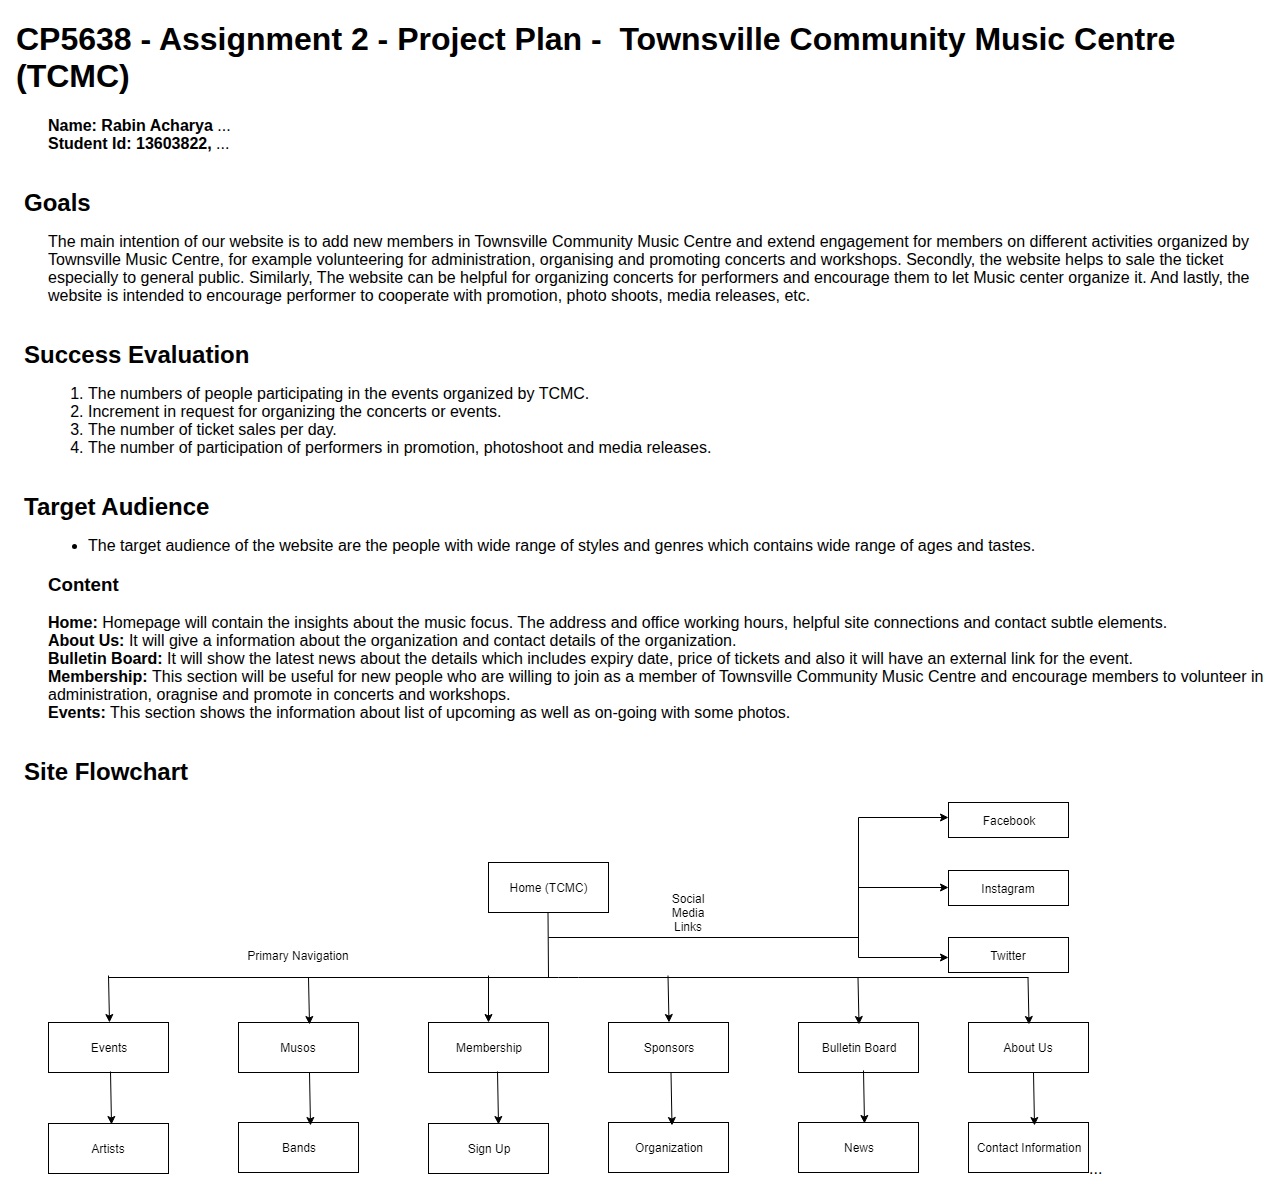
<file: plan.html>
<!doctype html>
<html>
<head>
<title>A2 Project Plan for Music Centre</title>
  <meta http-equiv="Content-Type" content="text/html; charset=iso-8859-1">
  <style type="text/css">
    body { font-family: Arial; margin-left: 3em; }
    h1, h2 { margin-left: -1em; }
    h2 { margin-top: 1.5em; margin-bottom: 0.5em; }
  </style>
</head>

<body>
<h1>CP5638 - Assignment 2 - Project Plan -&nbsp; Townsville Community Music Centre (TCMC)</h1>
<p><strong>Name: Rabin Acharya</strong> ...<br>
<strong>Student Id: 13603822,</strong> ...</p>
<h2>Goals</h2>  <p>The main intention of our website is to add new members in Townsville Community Music Centre and extend engagement for members on different activities organized by Townsville Music Centre, for example volunteering for administration, organising and promoting concerts and workshops. Secondly, the website helps to sale the ticket  especially to general public. Similarly, The website can be helpful for organizing concerts for performers and encourage them to let Music center organize it. And lastly, the website is intended to encourage performer to cooperate with promotion, photo shoots, media releases, etc.  </p>
<h2>Success Evaluation</h2><ol><li>The numbers of people participating in the events organized by TCMC.</li><li>Increment in request for organizing the concerts or events.</li><li>The number of ticket sales per day.</li><li>The number of participation of performers in promotion, photoshoot and media releases.</li></ol>
 
<h2>Target Audience</h2>
  <ul>   <li>    The target audience of the website are the people with wide range of styles and genres which contains wide range of ages and tastes.</li>    		  </ul>
<h3>Content </h3>
<p> <b>Home:</b> Homepage will contain the insights about the music focus. The address and office working hours, helpful site connections and contact subtle elements. <br> 
    <b>About Us:</b> It will give a information about the organization and contact details of the organization. <br>
     <b>Bulletin Board: </b> It will show the latest news about the details  which includes expiry date, price of tickets  and also it will have an external link for the event. <br>
    <b>Membership: </b>This section will be useful for new people who are willing to join as a member of Townsville Community Music Centre and encourage members to volunteer in administration, oragnise and promote in concerts and workshops.<br>
    <b>Events:</b> This section shows the information about list of upcoming as well as on-going with some photos.<br>
    
    
<h2>Site Flowchart</h2>
<p> <img src="TCMC-siteflowchart.png">... </p>

</body>
</html>
</file>
<file: css/rwd.css>
@charset "utf-8";
* {
    box-sizing: border-box;
}
.row-custom {
	clear: both;
    margin-top: 0px;
    margin-right: 10%;
    margin-left: 10%;

}
.row-custom:after {
    content: "";
    clear: both;
    display: table;
}

.row-header{
    clear: both;
    margin-top: 0px;
}

.row-custom-a2 {
    clear: both;
    margin-top: 0px;
    margin-right: 10%;
    margin-left: 10%;

}
.row-custom-a2:after {
    content: "";
    clear: both;
    display: table;
}

.row-header{
    clear: both;
    margin-top: 0px;
}
[class*="col-"] {
    float: left;
    width: 100%;
	padding-left: 10px;
	padding-right: 10px;
}
video, img {
    width: 100%;
    height: auto;
}
@media only screen and (min-width: 600px) {
    .col-s-1 {width: 8.33%;}
    .col-s-2 {width: 16.66%;}
    .col-s-3 {width: 25%;}
    .col-s-4 {width: 33.33%;}
    .col-s-5 {width: 41.66%;}
    .col-s-6 {width: 50%;}
    .col-s-7 {width: 58.33%;}
    .col-s-8 {width: 66.66%;}
    .col-s-9 {width: 75%;}
    .col-s-10 {width: 83.33%;}
    .col-s-11 {width: 91.66%;}
    .col-s-12 {width: 100%;}
}
@media only screen and (min-width: 768px) {
    .col-1 {width: 8.33%;}
    .col-2 {width: 16.66%;}
    .col-3 {width: 25%;}
    .col-4 {width: 33.33%;}
    .col-5 {width: 41.66%;}
    .col-6 {width: 50%;}
    .col-7 {width: 58.33%;}
    .col-8 {width: 66.66%;}
    .col-9 {width: 75%;}
    .col-10 {width: 83.33%;}
    .col-11 {width: 91.66%;}
    .col-12 {width: 100%;}
}


/*@media only screen and (min-width: 600px) {*!*/
/*header h1 { font-size: 36px; }*/
/*h1 { font-size: 32px;}*/
/*h2 { font-size: 24px;}*/
/*p, label, .error_msg { font-size: 16px;}*/
/*}*/

/*@media only screen and (min-width: 768px) {*/
/*header h1 { font-size: 48px; }*/
/*h1 { font-size: 32px;}*/
/*h2 { font-size: 24px;}*/
/*p, label, .error_msg { font-size: 16px;}*/
/*}
</file>
<file: css/styles.css>
/* styles.css */
body {
	margin: 0;
	padding: 0;
	font-family: Helvetica, Arial, sans-serif;
    background-color: whitesmoke;
}
header {
	background-color: darkslategrey;
	/*background-image:url(../../resources/images/tcmcbanner.jpg);*/
	/*margin-bottom:0px;*/
	height: auto;
	margin-bottom: 5px;
}
header h1 {
	/*margin-top: 10px;*/
	margin-bottom: 0px;
	padding-left: 10px;
	font-size: 36px;
}

#footer{
    background-color: darkslategrey;
    font-family: Helvetica, Arial, sans-serif;
    color: white;
    font-size: 14px;
}
h1 {
	font-size: 24px;
}
h2 {
	font-size: 18px;
}
p {
	font-size: 14px;
    text-align: justify;
}

footer {
	clear: both;
	margin-top: 10px;
	background-color: #cccccc;
	text-align: center;
}
#col1 {
	border: 1px dashed;
}
#col2 {
	background-color: #FBFAFB;
}
#col3 {
	background-color: #F7F9F8;
}

#logo{
	height: 110px;
    width: 10%;
	min-width:110px;
	margin: 4px;
	padding: 3px;
	border: 5px solid white;
	border-radius: 5px;
}

#logo:hover{
	border-radius: 5px;
	border:3px solid green;

}

/**/
.footercontent{
    padding: 1%;
    /*text-align: center;*/
}


/*for image slide show in the index page*/
* {box-sizing: border-box;}
body {font-family: Verdana, sans-serif;}
.mySlides {
    display: none;

}
/*img {vertical-align: middle;*/
    /*!*height: 300px;*!*/
/*}*/

/* Slideshow container */
.slideshow-container {
    max-width: 36%;
    position: relative;
    margin: auto;
    margin-left: 15%;
    margin-right: 15%;
    margin-top: 5%;

}

.slideshow-container img{
    height:250px;
}

/* Caption text */
.text {
    color: black;
    font-size: 15px;
    padding: 8px 12px;
    position: absolute;
    bottom: 8px;
    width: 100%;
    text-align: center;
    margin-bottom: 5px;
}

/* Number text (1/3 etc) */
.numbertext {
    color: #f2f2f2;
    font-size: 12px;
    padding: 8px 12px;
    position: absolute;
    top: 0;
}

/* The dots/bullets/indicators */
.dot {
    height: 15px;
    width: 15px;
    margin: 0 2px;
    background-color: #bbb;
    border-radius: 50%;
    display: inline-block;
    transition: background-color 0.6s ease;
}

.active {
    background-color: #717171;
}

/* Fading animation */
.fade {
    -webkit-animation-name: fade;
    -webkit-animation-duration: 1.5s;
    animation-name: fade;
    animation-duration: 1.5s;
}

@-webkit-keyframes fade {
    from {opacity: .4}
    to {opacity: 1}
}

@keyframes fade {
    from {opacity: .4}
    to {opacity: 1}
}

/* On smaller screens, decrease text size */
@media only screen and (max-width: 300px) {
    .text {font-size: 11px}
}

/**/
.bodyfont{
    font-size: 16px;
    text-align: justify;
    /*background-color: lightgray;*/
    padding: 10px;
    margin: 0px;
}

a{
    word-wrap: break-word;
}

.content{
    margin: 5px;
}

.artist-image{
    float: right;
    height: auto;
    width: 30%;
    margin: 5px;
}

.hrline{
    margin-left: 10%;
    margin-right: 10%;
    border-style: inset;
    border-width: 1px;
}
.homeside-info{
    border:2px solid red;
    /*margin-top: 5px;*/
    border-radius: 5px;
}

.menu-social-link{
    margin-top: 4%;
    float: right;
    

}

.menu-social-link img{
    padding: 3px;
    margin-left: 10px;
    /*border: 1px solid black;*/

}

.social-link-img{
    height: auto;
    width: 35px;
    float: left;

}


.social-link-img:hover {
    text-decoration: none;
    background-color: #CCCCCC;
    color:midnightblue;
    border-radius: 25px;
}

.header-heading{
    float: right; font-family:Snell Roundhand, cursive;font-size:30px;
    /*margin-right: 40%;*/
    margin-top: 3%;color: whitesmoke;
    position: relative;

}

.event-content{
    background-color: #e9efe3;
    border:1px solid green;
    border-radius: 5px;
    margin: 5px;
}
</file>
<file: css/nav.css>
@charset "utf-8";


.top-level-menu ul{
	margin-top: 0px;
	margin-bottom: 0px;
}


.top-level-menu li:hover > ul
{
    display: inline-flex;

}
/* Remove bullet from all list items */
.top-level-menu li  {
	list-style: none;
	margin-bottom: 5px;

}
/* Apply to all links inside the multi-level menu */
.top-level-menu a 
{
	/*font-weight: bold;*/
    text-decoration: none;
	font-size: 22px;
	/* Make the link cover the entire list item-container */
	display: block;
}
.top-level-menu > li {
	float: left;
	height: 30px;
	width: 160px;
	background-color: blue;
}
/* control padding, margin of top menu */
.top-level-menu {
	padding: 0 0 0 0px;
	margin: 0px;
}
/* set height of <a> fill the <li> */
.top-level-menu a 
{
	/*line-height: 20px;*/
	padding: 0 0 0 0px;
	text-align: center;
}
/* white color for <a> */
.top-level-menu a 
{
    color: #FFFFFF;
}
/* get rid of space between menus */

/* set color for second menu */

/* hover settings for all <a> */
.top-level-menu a:hover 
{ 
	color: #000000; 
	background: #d14836;
}

.down-level-menu{
 text-align: left;
}


.down-level-menu a
{
	/*list-style: none;*/
	color: white;
	/*font-weight: bold;*/
	/*text-decoration: none;*/
	font-size: 14px;
	/* Make the link cover the entire list item-container */
	display: inline;
}

.down-level-menu li  {
	list-style: none;
}


.listartist-level-menu{
}


.listartist-level-menu a
{
	color: black;
	/*font-weight: bold;*/
	text-decoration:underline;
	font-size: 18px;
	/* Make the link cover the entire list item-container */
	display: inline;
}

.listartist-level-menu li  {
	/*list-style: none;*/
	height: 40px;
}
</file>
